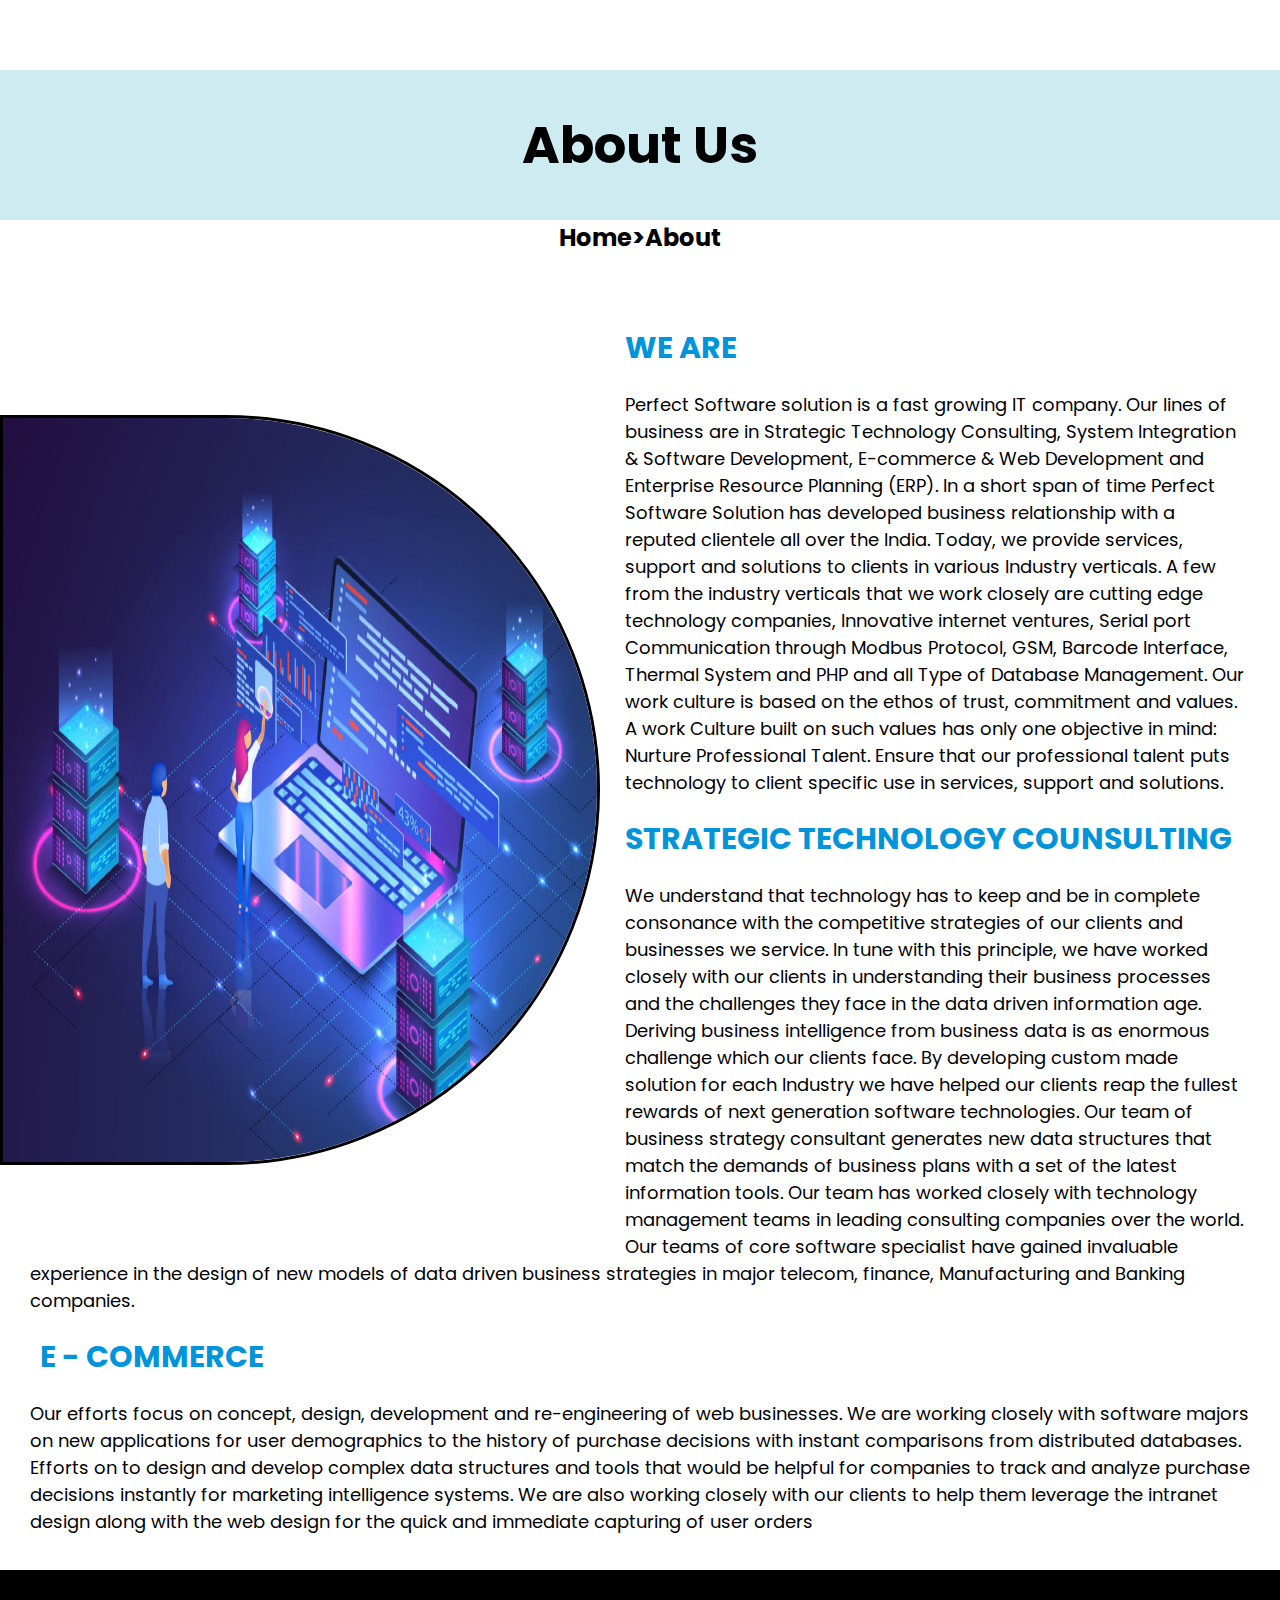
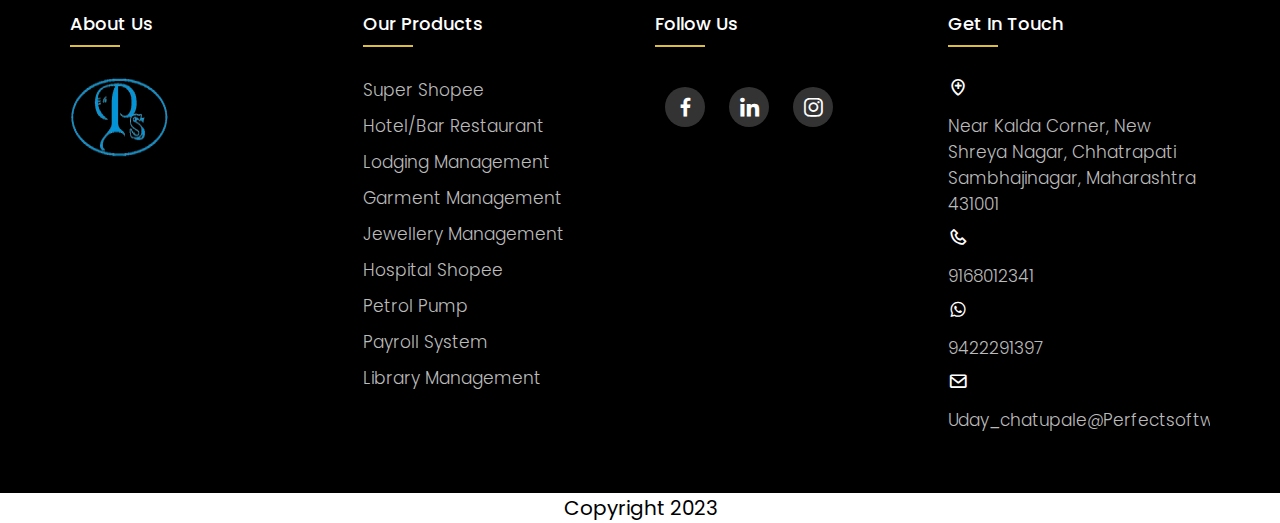
<file: about.html>
<!DOCTYPE html>
<html lang="en">
  <head>
    <meta charset="UTF-8" />
    <meta name="viewport" content="width=device-width, initial-scale=1.0" />
    <!-- CSS -->
    <link rel="stylesheet" type="text/css" href="new.css" />
    <link rel="stylesheet" href="responsive.css" />

    <!-- Favicon -->
    <link rel="icon" href="images/logo.png" type="image/x-icon" />

    <!-- Responsive -->
    <meta http-equiv="X-UA-Compatible" content="IE=edge" />
    <meta
      name="viewport"
      content="width=device-width, initial-scale=1.0, maximum-scale=1.0, user-scalable=0"
    />

    <!-- Box Icons -->
    <link
      href="https://unpkg.com/boxicons@2.1.4/css/boxicons.min.css"
      rel="stylesheet"
    />

    <title>About Us</title>
  </head>
  <body>


 
 <section class="headerall">
  <div class="header-container">
    <h1>About Us</h1>
  </div>
  <h2><a href="index.html">Home</a>><a href="about.html">About</a></h2>
 </section>



    <section class="aboutus">
      
      <div class="aboutinfo">
        <img src="images/about3.jpg" alt="">
        <div class="text-box">
          <H1>WE ARE</H1>
          <p> Perfect Software solution is a fast growing IT company. Our lines of
            business are in Strategic Technology Consulting, System Integration &
            Software Development, E-commerce & Web Development and Enterprise
            Resource Planning (ERP). In a short span of time Perfect Software
            Solution has developed business relationship with a reputed clientele
            all over the India. Today, we provide services, support and solutions
            to clients in various Industry verticals. A few from the industry
            verticals that we work closely are cutting edge technology companies,
            Innovative internet ventures, Serial port Communication through Modbus
            Protocol, GSM, Barcode Interface, Thermal System and PHP and all Type
            of Database Management. Our work culture is based on the ethos of
            trust, commitment and values. A work Culture built on such values has
            only one objective in mind: Nurture Professional Talent. Ensure that
            our professional talent puts technology to client specific use in
            services, support and solutions.</p>

             <h1>STRATEGIC TECHNOLOGY COUNSULTING</h1>
            <p>
              We understand that technology has to keep and be in complete
              consonance with the competitive strategies of our clients and
              businesses we service. In tune with this principle, we have worked
              closely with our clients in understanding their business processes and
              the challenges they face in the data driven information age. Deriving
              business intelligence from business data is as enormous challenge
              which our clients face. By developing custom made solution for each
              Industry we have helped our clients reap the fullest rewards of next
              generation software technologies. Our team of business strategy
              consultant generates new data structures that match the demands of
              business plans with a set of the latest information tools. Our team
              has worked closely with technology management teams in leading
              consulting companies over the world. Our teams of core software
              specialist have gained invaluable experience in the design of new
              models of data driven business strategies in major telecom, finance,
              Manufacturing and Banking companies.
            </p>
            <h1>E - COMMERCE</h1>
            <p>
              Our efforts focus on concept, design, development and re-engineering
              of web businesses. We are working closely with software majors on new
              applications for user demographics to the history of purchase
              decisions with instant comparisons from distributed databases. Efforts
              on to design and develop complex data structures and tools that would
              be helpful for companies to track and analyze purchase decisions
              instantly for marketing intelligence systems. We are also working
              closely with our clients to help them leverage the intranet design
              along with the web design for the quick and immediate capturing of
              user orders
            </p>

        </div>
      </div>
    </section>



    <footer class="footer">
      <div class="container">
          <div class="row">

              <div class="footer-col">
                  <h4>About Us</h4>
                  <img src="images/logo.png" alt="">
                  <!-- <p>Perfect Software Solution is a professional software. website development company based 
                      in India that endeavor on highly proficient, timely delivered and cost effective software,
                       website development services</p> -->
              </div>

              <div class="footer-col">
                  <h4>Our Products</h4>
                  <ul>
                 <li><a href="#">Super Shopee</a></li>
                 <li><a href="#">Hotel/Bar Restaurant</a></li>
                 <li><a href="#">Lodging Management</a></li>
                 <li><a href="#">Garment Management</a></li>
                 <li><a href="#">Jewellery Management</a></li>
                 <li><a href="#">Hospital Shopee</a></li>
                 <li><a href="#">Petrol pump</a></li>
                 <li><a href="#">Payroll system</a></li>
                 <li><a href="#">Library Management</a></li>
          </ul>

              </div>

              <div class="footer-col">
                  <h4>Follow us</h4>
                  <div class="social-links">
                 
                      <a href="#"><i class='bx bxl-facebook'></i></a>
                      <a href="#"><i class='bx bxl-linkedin' ></i></a>
                      <a href="#"><i class='bx bxl-instagram' ></i></a>
                
              </div>
              </div>

              <div class="footer-col">
                  <h4>Get in touch</h4>
                  <div class="touch">
                      <ul>
                  <li>   
                      <span><i class='bx bx-location-plus'></i></span><p><a href="">Near Kalda Corner, New Shreya
                          Nagar, Chhatrapati Sambhajinagar, Maharashtra 431001</a></p>
                 </li>

                 <li>
                     <span><i class='bx bx-phone'></i></span><p><a href="tel:+9168012341">9168012341</a></p>
                 </li>

                 <li>
                     <span><i class='bx bxl-whatsapp'></i></span><p><a href="tel:+9422291397">9422291397</a></p>
                 </li>

                  <li>
                     <span><i class='bx bx-envelope' ></i></span><p class="mail"><a href="mailto:Uday_chatupale@perfectsoftwaresolution.com">Uday_chatupale@perfectsoftwaresolution.com</a></p>
                 </li> 
              </div>
              </div>


          </div>
      </div>
   </footer>

   <div class="copyrightText">
    <p>Copyright 2023</p>
 </div>

 
  </body>
</html>
</file>
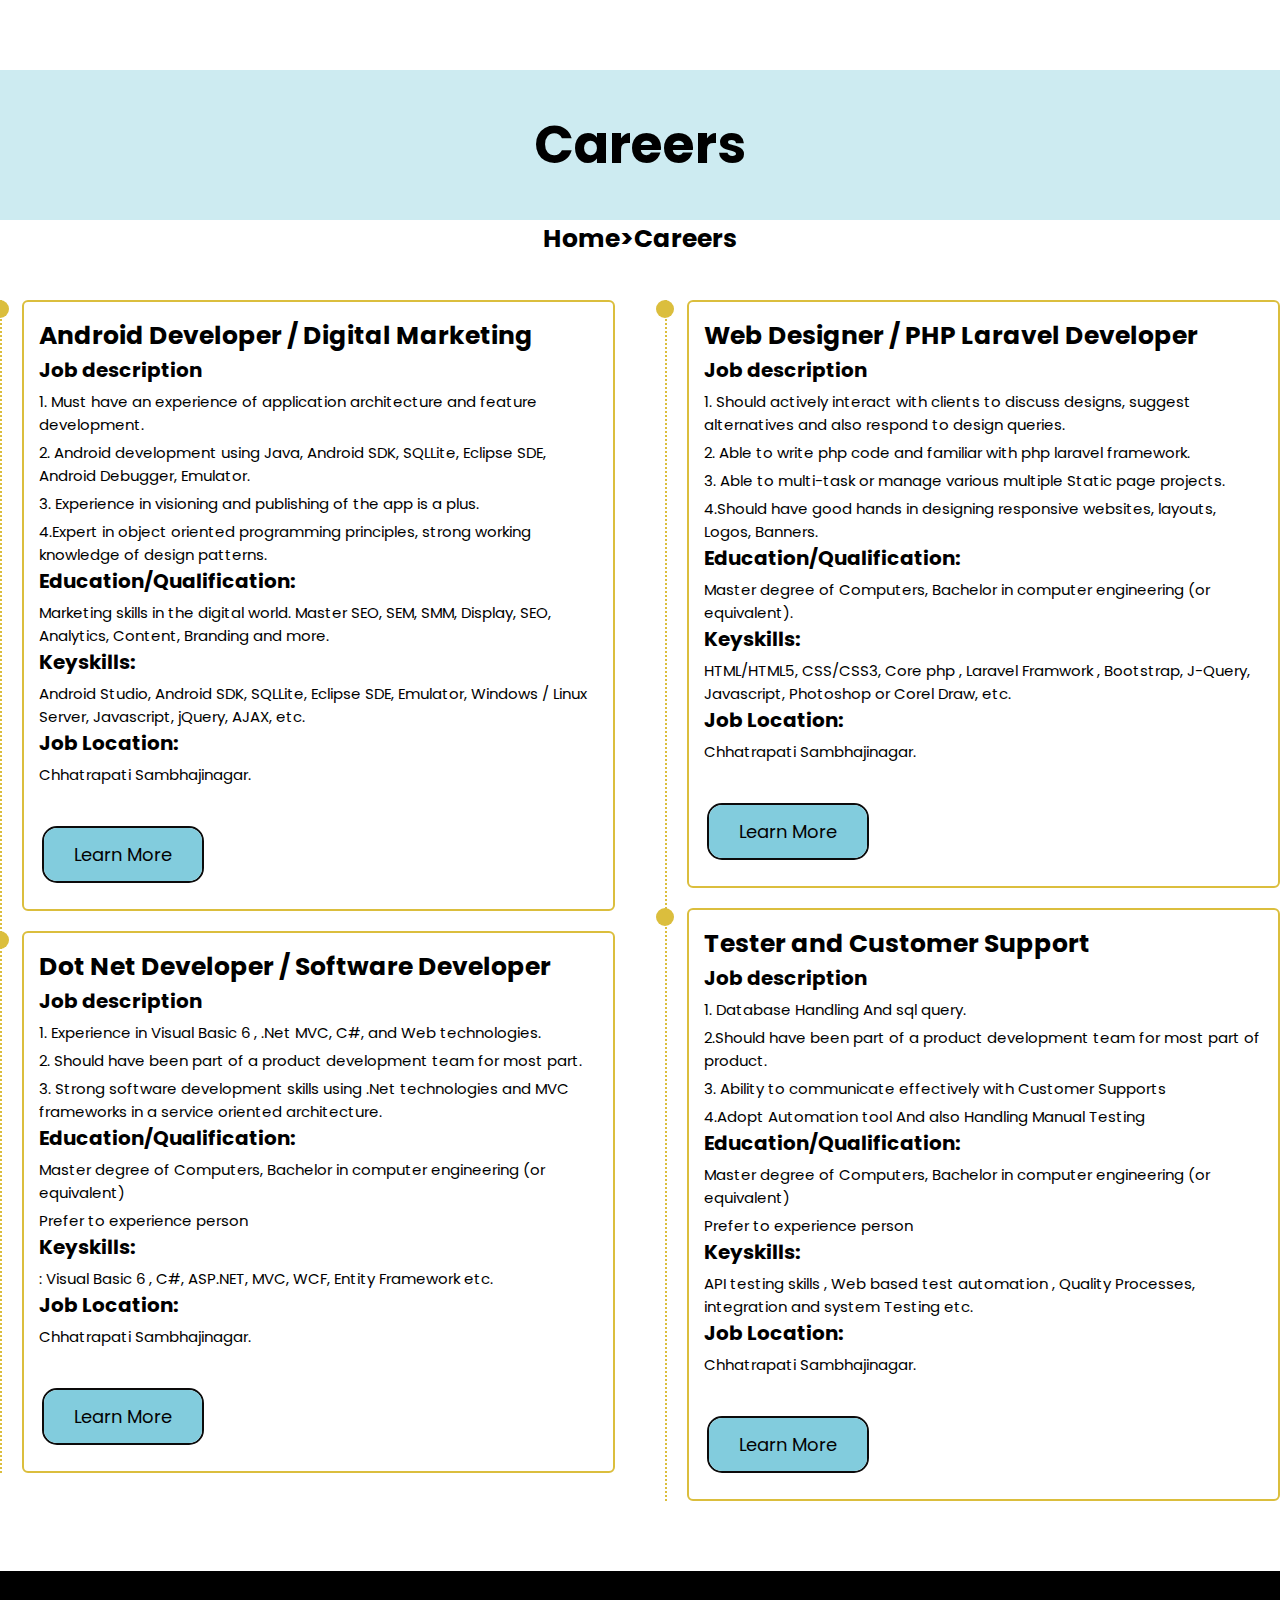
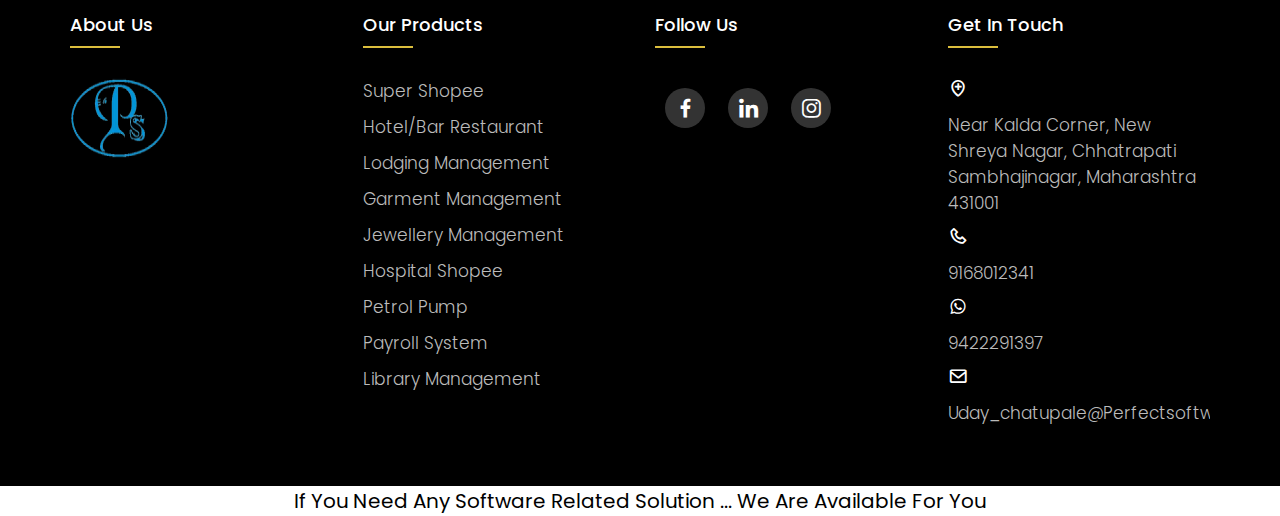
<file: career.html>
<!DOCTYPE html>
<html lang="en">
  <head>
    <meta charset="UTF-8" />
    <meta name="viewport" content="width=device-width, initial-scale=1.0" />

    <!-- CSS -->
    <link rel="stylesheet" href="new.css">
    <link rel="stylesheet" type="text/css" href="carrer.css" />
    <link rel="stylesheet" href="responsive.css" />

    <!-- Favicon -->
    <link rel="icon" href="images/logo.png" type="image/x-icon" />

    <!-- Responsive -->
    <meta http-equiv="X-UA-Compatible" content="IE=edge" />
    <meta
      name="viewport"
      content="width=device-width, initial-scale=1.0, maximum-scale=1.0, user-scalable=0"
    />

    <!-- Box Icons -->
    <link
      href="https://unpkg.com/boxicons@2.1.4/css/boxicons.min.css"
      rel="stylesheet"
    />

    <title>Careers</title>
  </head>
  <body>

    
    <section class="headerall">
      <div class="header-container">
        <h1>Careers</h1>
      </div>
      <h2><a href="index.html">Home</a>><a href="career.html">Careers</a></h2>
     </section>


    
     <section class="education" id="education">

      <div class="education-row">
        <div class="education-column">
            

            <div class="education-box">
                <div class="education-content">
                    <div class="content">
                      <h2>Android Developer / Digital Marketing</h2>
                      <h3>Job description</h3>
                      <p>1. Must have an experience of application architecture and feature development.</p>
                      <p>
                        2. Android development using Java, Android SDK, SQLLite, Eclipse SDE, Android Debugger, Emulator.
                      </p>
                      <p>
                        3. Experience in visioning and publishing of the app is a plus.
                      </p>

                      <p>4.Expert in object oriented programming principles, strong working knowledge of design patterns.</p>
        
                      <h4>Education/Qualification:</h4>
                      <p>
                        Marketing skills in the digital world. Master SEO, SEM, SMM, Display, SEO, Analytics, Content, Branding and more.
                       
                      </p>
                      
        
                      <h4>Keyskills:</h4>
                      <p>
                        Android Studio, Android SDK, SQLLite, Eclipse SDE, Emulator, Windows / Linux Server, Javascript, jQuery, AJAX, etc.
                      </p>
        
                      <h4>Job Location:</h4>
                      <p>Chhatrapati Sambhajinagar.</p>
        
                      <a href="#" class="hbtn hb-fill-middle-rev-bg">Learn More</a>
        
                    </div>
                </div>

                <div class="education-content">
                    <div class="content">
                      <h2>Dot Net Developer / Software Developer</h2>
                      <h3>Job description</h3>
                      <p>1.  Experience in Visual Basic 6 , .Net MVC, C#, and Web technologies.</p>
                      <p>
                        2. Should have been part of a product development team for most part.
                      </p>
                      <p>
                        3. Strong software development skills using .Net technologies and MVC frameworks in a service oriented architecture.
                      </p>
        
                      <h4>Education/Qualification:</h4>
                      <p>
                        Master degree of Computers, Bachelor in computer engineering (or equivalent)
                       
                      </p>
                      <p>Prefer to experience person</p>
        
                      <h4>Keyskills:</h4>
                      <p>
                        : Visual Basic 6 , C#, ASP.NET, MVC, WCF, Entity Framework etc.
                      </p>
        
                      <h4>Job Location:</h4>
                      <p>Chhatrapati Sambhajinagar.</p>
        
                      <a href="#" class="hbtn hb-fill-middle-rev-bg">Learn More</a>
        
                    </div>
                </div>

               
            </div>
        </div>



        <div class="education-column">
        

            <div class="education-box">
                <div class="education-content">
                    <div class="content">
                      <h2>Web Designer / PHP Laravel Developer </h2>
                      <h3>Job description</h3>
                      <p>1. Should actively interact with clients to discuss designs, suggest alternatives and also respond to design queries.</p>
                      <p>
                        2.  Able to write php code and familiar with php laravel framework.
                      </p>
                      <p>
                        3. Able to multi-task or manage various multiple Static page projects.
                      </p>

                      <p>4.Should have good hands in designing responsive websites, layouts, Logos, Banners.
                      </p>
        
                      <h4>Education/Qualification:</h4>
                      <p>
                        Master degree of Computers, Bachelor in computer engineering (or equivalent).
                       
                      </p>
                     
        
                      <h4>Keyskills:</h4>
                      <p>
                        HTML/HTML5, CSS/CSS3, Core php , Laravel Framwork , Bootstrap, J-Query, Javascript, Photoshop or Corel Draw, etc.
                      </p>
        
                      <h4>Job Location:</h4>
                      <p>Chhatrapati Sambhajinagar.</p>
        
                      <a href="#" class="hbtn hb-fill-middle-rev-bg">Learn More</a>
        
                    </div>
                </div>

                <div class="education-content">
                    <div class="content">
                      <h2>Tester and Customer Support</h2>
                      <h3>Job description</h3>
                      <p>1. Database Handling And sql query.</p>
                      <p>
                        2.Should have been part of a product development team for most
                        part of product.
                      </p>
                      <p>
                        3. Ability to communicate effectively with Customer Supports
                      </p>
                      <p>4.Adopt Automation tool And also Handling Manual Testing</p>
        
                      <h4>Education/Qualification:</h4>
                      <p>
                        Master degree of Computers, Bachelor in computer engineering (or
                        equivalent)
                      </p>
                      <p>Prefer to experience person</p>
        
                      <h4>Keyskills:</h4>
                      <p>
                        API testing skills , Web based test automation , Quality
                        Processes, integration and system Testing etc.
                      </p>
        
                      <h4>Job Location:</h4>
                      <p>Chhatrapati Sambhajinagar.</p>
        
                      <a href="#" class="hbtn hb-fill-middle-rev-bg">Learn More</a>
        
                    </div>
                </div>


            </div>
        </div>

      </div>
     </section>




     <footer class="footer">
      <div class="container">
          <div class="row">

              <div class="footer-col">
                  <h4>About Us</h4>
                  <img src="images/logo.png" alt="">
                  <!-- <p>Perfect Software Solution is a professional software. website development company based 
                      in India that endeavor on highly proficient, timely delivered and cost effective software,
                       website development services</p> -->
              </div>

              <div class="footer-col">
                  <h4>Our Products</h4>
                  <ul>
                 <li><a href="#">Super Shopee</a></li>
                 <li><a href="#">Hotel/Bar Restaurant</a></li>
                 <li><a href="#">Lodging Management</a></li>
                 <li><a href="#">Garment Management</a></li>
                 <li><a href="#">Jewellery Management</a></li>
                 <li><a href="#">Hospital Shopee</a></li>
                 <li><a href="#">Petrol pump</a></li>
                 <li><a href="#">Payroll system</a></li>
                 <li><a href="#">Library Management</a></li>
          </ul>

              </div>

              <div class="footer-col">
                  <h4>Follow us</h4>
                  <div class="social-links">
                 
                      <a href="#"><i class='bx bxl-facebook'></i></a>
                      <a href="#"><i class='bx bxl-linkedin' ></i></a>
                      <a href="#"><i class='bx bxl-instagram' ></i></a>
                
              </div>
              </div>

              <div class="footer-col">
                  <h4>Get in touch</h4>
                  <div class="touch">
                      <ul>
                  <li>   
                      <span><i class='bx bx-location-plus'></i></span><p><a href="">Near Kalda Corner, New Shreya
                          Nagar, Chhatrapati Sambhajinagar, Maharashtra 431001</a></p>
                 </li>

                 <li>
                     <span><i class='bx bx-phone'></i></span><p><a href="tel:+9168012341">9168012341</a></p>
                 </li>

                 <li>
                     <span><i class='bx bxl-whatsapp'></i></span><p><a href="tel:+9422291397">9422291397</a></p>
                 </li>

                  <li>
                     <span><i class='bx bx-envelope' ></i></span><p class="mail"><a href="mailto:Uday_chatupale@perfectsoftwaresolution.com">Uday_chatupale@perfectsoftwaresolution.com</a></p>
                 </li> 
              </div>
              </div>


          </div>
      </div>
   </footer>

   <div class="copyrightText">
    <p>
      If You Need Any Software Related Solution ... We Are Available For You</p>
 </div>



  </body>
</html>
</file>
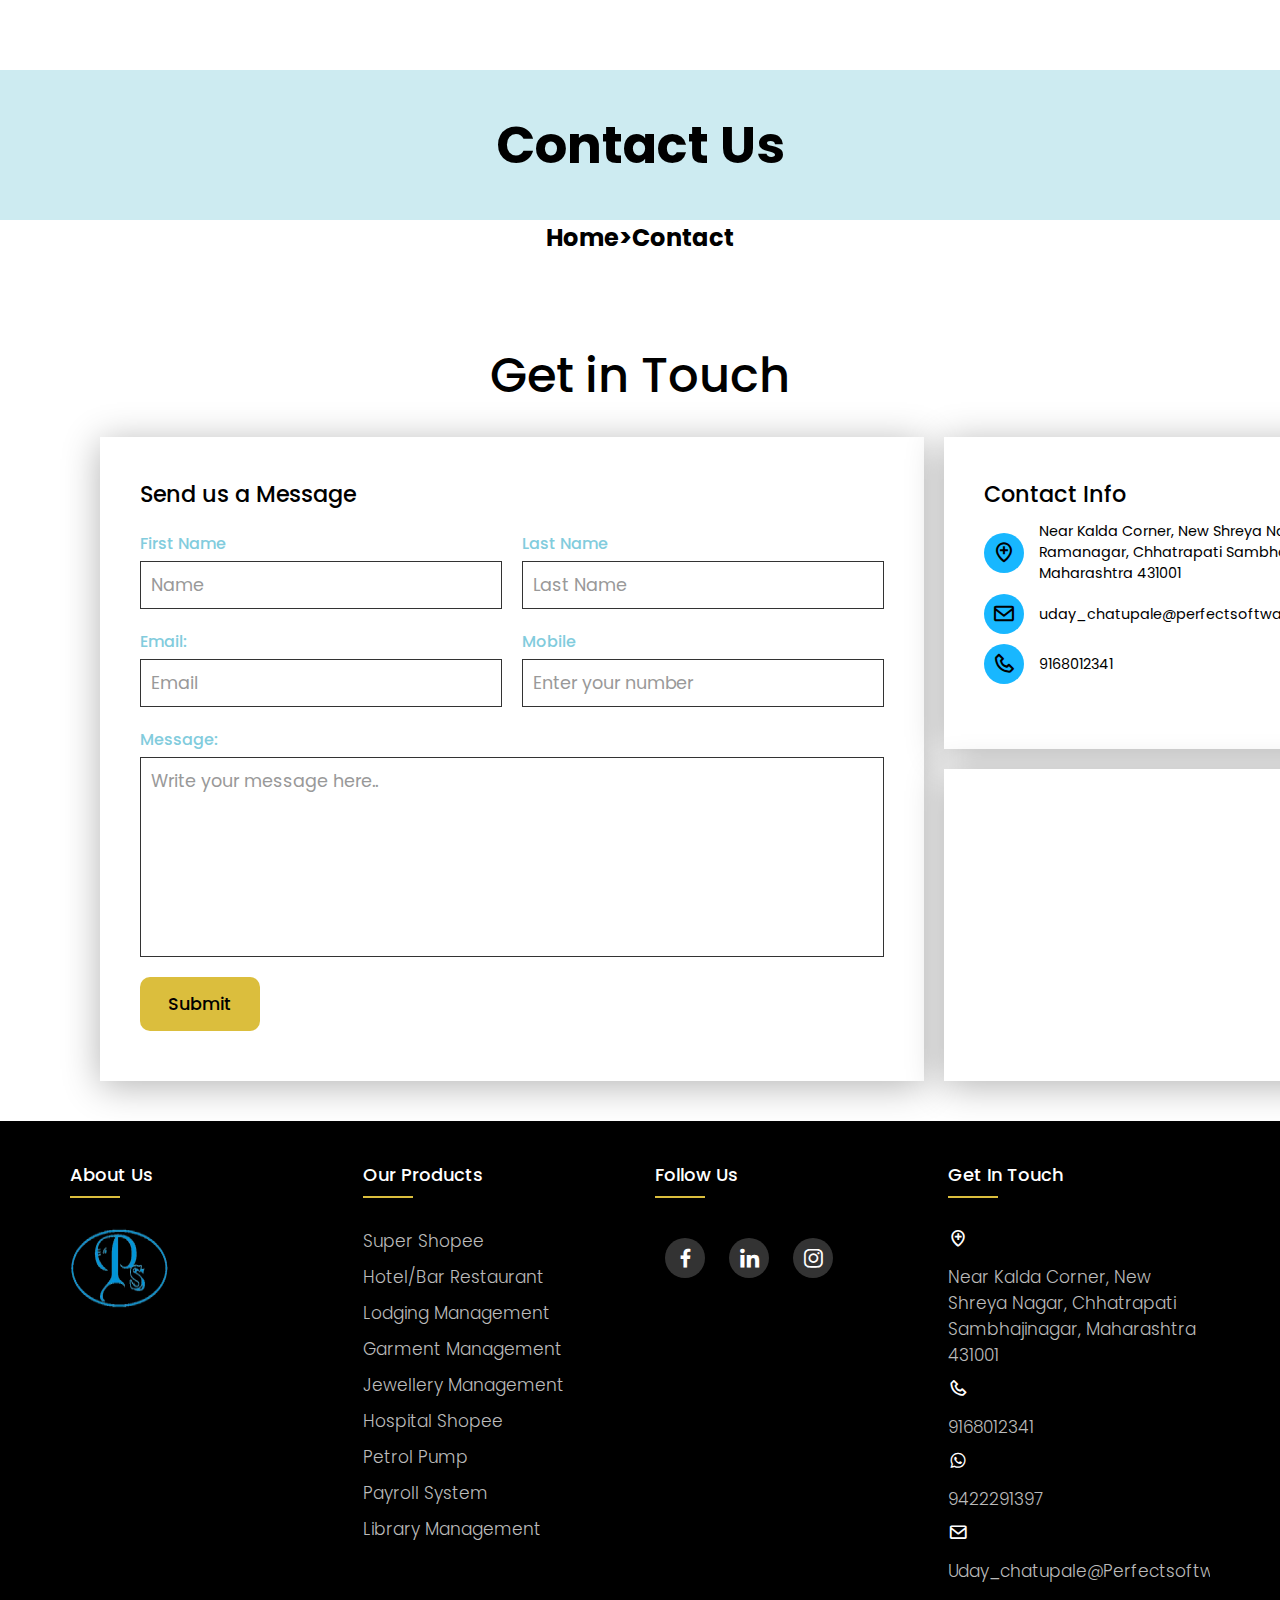
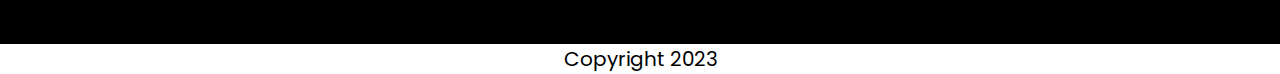
<file: contact.html>
<!DOCTYPE html>
<html lang="en">
  <head>
    <meta charset="UTF-8" />
    <meta name="viewport" content="width=device-width, initial-scale=1.0" />

    <!-- CSS -->
    <link rel="stylesheet" type="text/css" href="new.css" />
    <link rel="stylesheet" href="responsive.css" />

    <!-- Favicon -->
    <link rel="icon" href="images/logo.png" type="image/x-icon" />

    <!-- Responsive -->
    <meta http-equiv="X-UA-Compatible" content="IE=edge" />
    <meta
      name="viewport"
      content="width=device-width, initial-scale=1.0, maximum-scale=1.0, user-scalable=0"
    />

    <!-- Box Icons -->
    <link
      href="https://unpkg.com/boxicons@2.1.4/css/boxicons.min.css"
      rel="stylesheet"
    />

    <title>Contact Us</title>
  </head>
  <body>

    <section class="headerall">
      <div class="header-container">
        <h1>Contact Us</h1>
      </div>
      <h2><a href="index.html">Home</a>><a href="contact.html">Contact</a></h2>
     </section>


    <div class="contactus">
      <div class="title">
        <h2>Get in Touch</h2>
      </div>
      <div class="box">
        <!-- form -->
        <div class="contact form">
          <h3>Send us a Message</h3>
          <form action="">
            <div class="formBox">
              <div class="row50">
                <div class="inputBox">
                  <span>First Name</span>
                  <input type="text" class="input" placeholder="Name" name="fname" required />
                </div>

                <div class="inputBox">
                  <span>Last Name</span>
                  <input type="text" class="input" placeholder="Last Name" name="lname" required  />
                </div>
              </div>

              <div class="row50">
                <div class="inputBox">
                  <span>Email:</span>
                  <input
                    type="email"
                    class="input"
                    placeholder="Email"
                    name="email"
                    required
                  />
                </div>

                <div class="inputBox">
                  <span>Mobile</span>
                  <input type="tel" class="input" name="phone" placeholder="Enter your number" required  pattern="[0-9]{10}" />
                </div>
              </div>

              <div class="row100">
                <div class="inputBox">
                  <span>Message:</span>
                  <textarea placeholder="Write your message here.." name="comment"></textarea>
                </div>
              </div>

              <div class="row100">
                <div class="inputBox">
                  <input type="submit" value="Submit" name="submit" />
                </div>
              </div>
            </div>
          </form>
        </div>

        <!-- info box -->
        <div class="contact info">
          <h3>Contact Info</h3>
          <div class="infoBox">
            <div>
              <span><i class="bx bx-location-plus"></i></span>
              <p>
                Near Kalda Corner, New Shreya Nagar, Ramanagar, Chhatrapati
                Sambhajinagar, Maharashtra 431001
              </p>
            </div>

            <div>
              <span><i class="bx bx-envelope"></i></span>
              <p>
                <a href="mailto:uday_chatupale@perfectsoftwaresolution.com"
                  >uday_chatupale@perfectsoftwaresolution.com</a
                >
              </p>
            </div>

            <div>
              <span><i class="bx bx-phone"></i></span>
              <p>
                <a href="tel:+91 9168012341">9168012341</a>
              </p>
            </div>
          </div>
        </div>

        <!-- map -->
        <div class="contact map">
          <iframe
            src="https://www.google.com/maps/embed?pb=!1m17!1m12!1m3!1d3752.3207927526914!2d75.33205861018071!3d19.86867172653432!2m3!1f0!2f0!3f0!3m2!1i1024!2i768!4f13.1!3m2!1m1!2zMTnCsDUyJzA3LjIiTiA3NcKwMjAnMDQuNyJF!5e0!3m2!1sen!2sin!4v1698411012285!5m2!1sen!2sin"
            style="border: 0"
            allowfullscreen=""
            loading="lazy"
            referrerpolicy="no-referrer-when-downgrade"
          ></iframe>
        </div>
      </div>
    </div>




    
 <footer class="footer">
  <div class="container">
      <div class="row">

          <div class="footer-col">
              <h4>About Us</h4>
              <img src="images/logo.png" alt="">
               <p><iframe
                src="https://www.google.com/maps/embed?pb=!1m17!1m12!1m3!1d3752.3207927526914!2d75.33205861018071!3d19.86867172653432!2m3!1f0!2f0!3f0!3m2!1i1024!2i768!4f13.1!3m2!1m1!2zMTnCsDUyJzA3LjIiTiA3NcKwMjAnMDQuNyJF!5e0!3m2!1sen!2sin!4v1698411012285!5m2!1sen!2sin"
                style="border: 0 ; width: 200px; margin-top: 40px;"
                allowfullscreen=""
                loading="lazy"
                referrerpolicy="no-referrer-when-downgrade"
              ></iframe></p> 
          </div>

          <div class="footer-col">
              <h4>Our Products</h4>
              <ul>
             <li><a href="#">Super Shopee</a></li>
             <li><a href="#">Hotel/Bar Restaurant</a></li>
             <li><a href="#">Lodging Management</a></li>
             <li><a href="#">Garment Management</a></li>
             <li><a href="#">Jewellery Management</a></li>
             <li><a href="#">Hospital Shopee</a></li>
             <li><a href="#">Petrol pump</a></li>
             <li><a href="#">Payroll system</a></li>
             <li><a href="#">Library Management</a></li>
      </ul>

          </div>

          <div class="footer-col">
              <h4>Follow us</h4>
              <div class="social-links">
             
                  <a href="#"><i class='bx bxl-facebook'></i></a>
                  <a href="#"><i class='bx bxl-linkedin' ></i></a>
                  <a href="#"><i class='bx bxl-instagram' ></i></a>
            
          </div>
          </div>

          <div class="footer-col">
              <h4>Get in touch</h4>
              <div class="touch">
                  <ul>
              <li>   
                  <span><i class='bx bx-location-plus'></i></span><p><a href="">Near Kalda Corner, New Shreya
                      Nagar, Chhatrapati Sambhajinagar, Maharashtra 431001</a></p>
             </li>

             <li>
                 <span><i class='bx bx-phone'></i></span><p><a href="tel:+9168012341">9168012341</a></p>
             </li>

             <li>
                 <span><i class='bx bxl-whatsapp'></i></span><p><a href="tel:+9422291397">9422291397</a></p>
             </li>

              <li>
                 <span><i class='bx bx-envelope' ></i></span><p class="mail"><a href="mailto:Uday_chatupale@perfectsoftwaresolution.com">Uday_chatupale@perfectsoftwaresolution.com</a></p>
             </li> 
          </div>
          </div>


      </div>
  </div>
</footer>

<div class="copyrightText">
<p>Copyright 2023</p>
</div>


  </body>
</html>
</file>
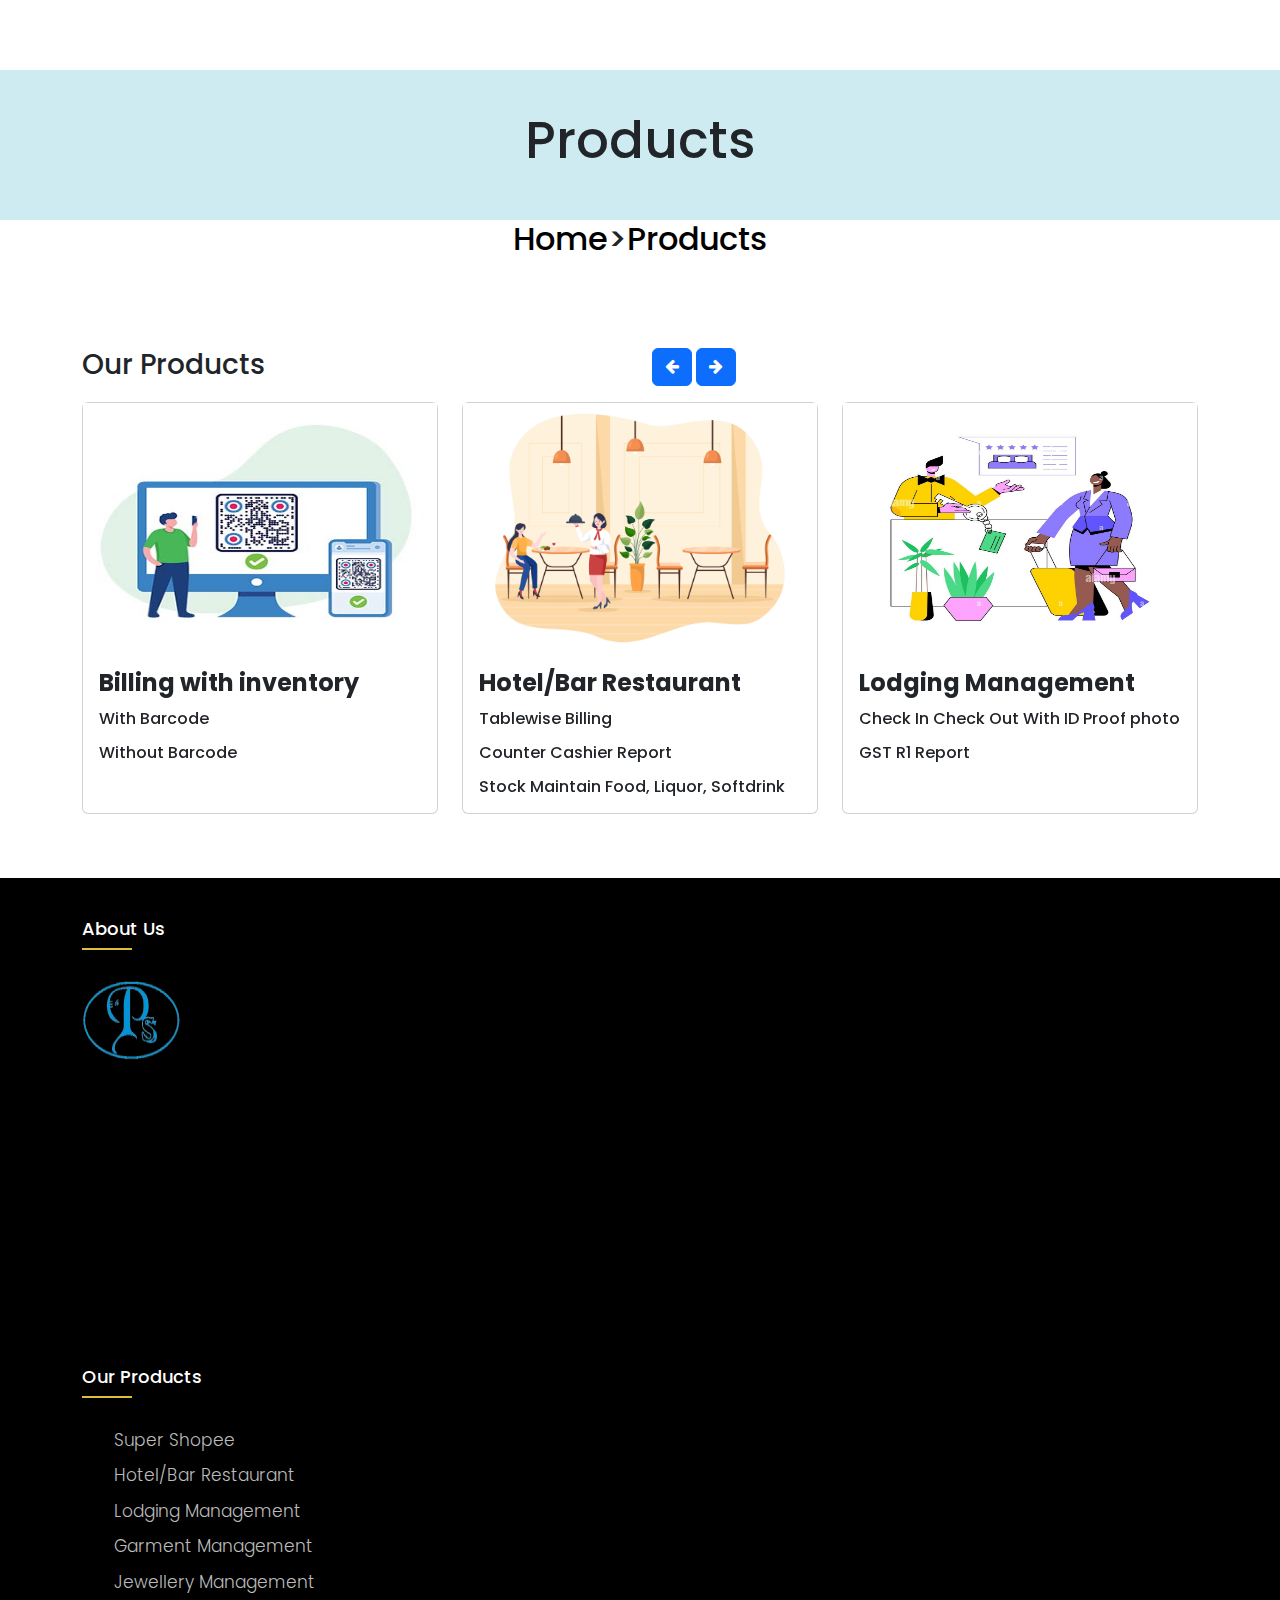
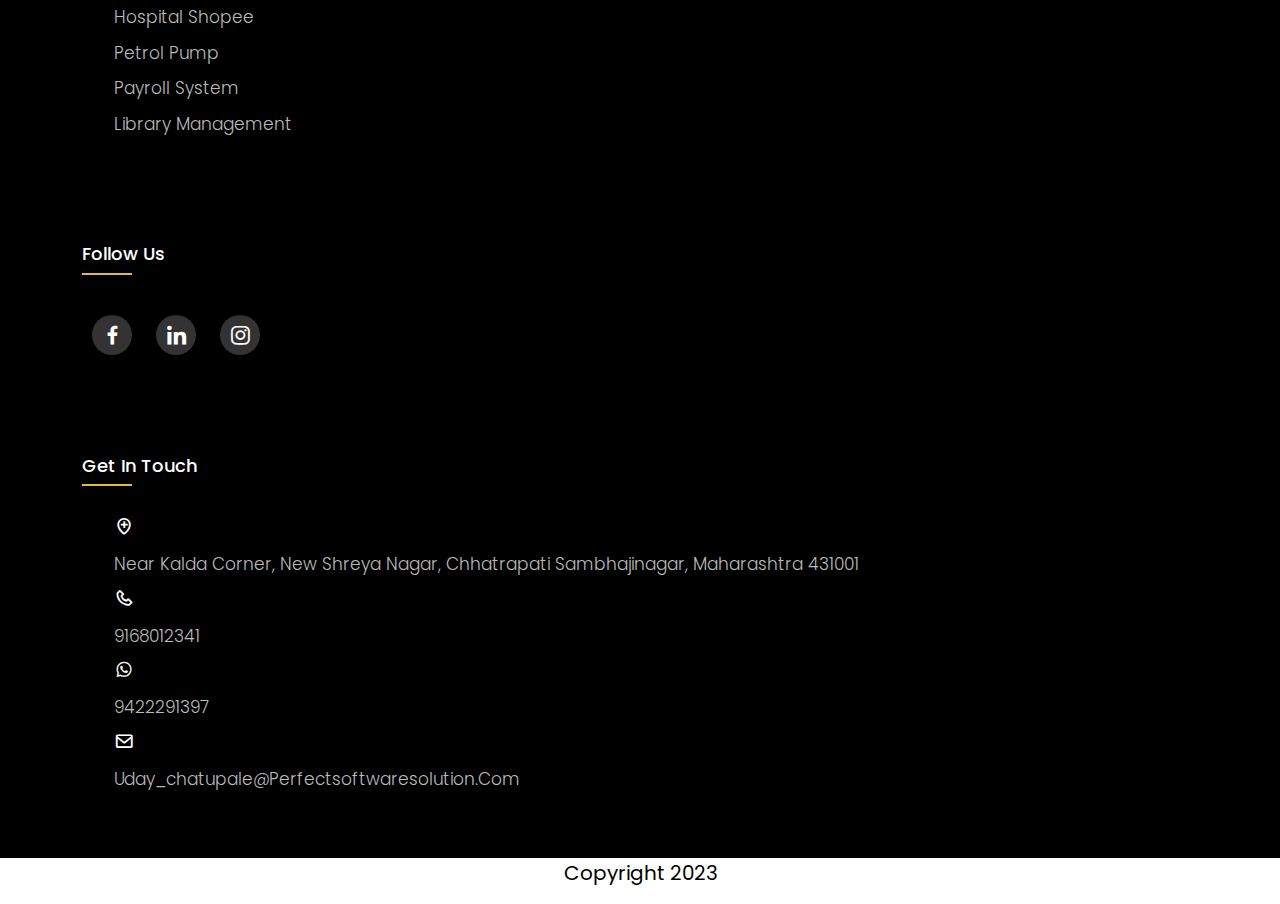
<file: product.html>
<!DOCTYPE html>
<html lang="en">
  <head>
    <meta charset="UTF-8" />
    <meta name="viewport" content="width=device-width, initial-scale=1.0" />
    <title>Products</title>

    <!-- CSS -->
    <link rel="stylesheet" type="text/css" href="new.css" />
    <!-- <link rel="stylesheet" href="responsive.css" /> -->

    <!-- Favicon -->
    <link rel="icon" href="images/logo.png" type="image/x-icon" />

    <!-- Responsive -->
    <meta http-equiv="X-UA-Compatible" content="IE=edge" />
    <meta
      name="viewport"
      content="width=device-width, initial-scale=1.0, maximum-scale=1.0, user-scalable=0"
    />

    <!-- Box Icons -->
    <link
      href="https://unpkg.com/boxicons@2.1.4/css/boxicons.min.css"
      rel="stylesheet"
    />
    <link
      href="https://cdnjs.cloudflare.com/ajax/libs/font-awesome/4.0.3/css/font-awesome.css"
      rel="stylesheet"
    />

    <!-- Bootstrap -->
    <link
      rel="stylesheet"
      href="https://cdn.jsdelivr.net/npm/bootstrap@5.3.2/dist/css/bootstrap.min.css"
    />
    <link
      href="https://stackpath.bootstrapcdn.com/bootstrap/5.0.0-alpha1/css/bootstrap.min.css"
      rel="stylesheet"
    />

    <script
      type="text/javascript"
      src="https://cdn.jsdelivr.net/npm/popper.js@1.16.0/dist/umd/popper.min.js"
    ></script>
    <script
      type="text/javascript"
      src="https://stackpath.bootstrapcdn.com/bootstrap/5.0.0-alpha1/js/bootstrap.min.js"
    ></script>
  </head>
  <body oncontextmenu="return false" class="snippet-body">
    
    <section class="headerall">
      <div class="header-container">
        <h1>Products</h1>
      </div>
      <h2><a href="index.html">Home</a>><a href="product.html">Products</a></h2>
     </section>
    

    <section class="pt-5 pb-5">
      <div class="container">
        <div class="row">
          <div class="col-6">
            <h3 class="mb-3">Our Products</h3>
          </div>
          <div class="col-6 text-right">
            <a
              class="btn btn-primary mb-3 mr-1"
              href="#carouselExampleIndicators2"
              role="button"
              data-slide="prev"
            >
              <i class="fa fa-arrow-left"></i>
            </a>
            <a
              class="btn btn-primary mb-3"
              href="#carouselExampleIndicators2"
              role="button"
              data-slide="next"
            >
              <i class="fa fa-arrow-right"></i>
            </a>
          </div>
          <div class="col-12">
            <div
              id="carouselExampleIndicators2"
              class="carousel slide"
              data-ride="carousel"
            >
              <div class="carousel-inner">
                <div class="carousel-item active">
                  <div class="row">
                    <div class="col-md-4 mb-3">
                      <div class="card">
                        <img style="width: 100%; height: 250px; "
                          class="img-fluid"
                          alt="100%x280"
                          src="images/inventory.jpg"
                        />
                        <div class="card-body">
                          <h4 class="card-title">Billing with inventory</h4>
                          <h6>With Barcode</h6>
                          <h6>Without Barcode</h6>
                        </div>
                      </div>
                    </div>
                    <div class="col-md-4 mb-3">
                      <div class="card">
                        <img
                          class="img-fluid"
                          alt="100%x280"
                          src="images/bar.jpg"
                        />
                        <div class="card-body">
                          <h4 class="card-title">Hotel/Bar Restaurant</h4>
                          <h6>Tablewise Billing</h6>
                          <h6>Counter Cashier Report</h6>
                          <h6>Stock Maintain Food, Liquor, Softdrink</h6>
                        </div>
                      </div>
                    </div>
                    <div class="col-md-4 mb-3">
                      <div class="card">
                        <img
                          class="img-fluid"
                          alt="100%x280"
                          src="images/lodge.jpg"
                        />
                        <div class="card-body">
                          <h4 class="card-title">Lodging Management</h4>
                          <h6>Check In Check Out With ID Proof photo</h6>
                          <h6>GST R1 Report</h6>
                        </div>
                      </div>
                    </div>
                  </div>
                </div>
                <div class="carousel-item">
                  <div class="row">
                    <div class="col-md-4 mb-3">
                      <div class="card">
                        <img
                          class="img-fluid"
                          alt="100%x280"
                          src="images/jewellery.jpg"
                        />
                        <div class="card-body">
                          <h4 class="card-title">Jewellery Management</h4>
                          <h6>RD /UID Wise Billing</h6>
                          <h6>With Barcode Interface</h6>
                          <h6>Stock Maintain With caratwise</h6>
                        </div>
                      </div>
                    </div>
                    <div class="col-md-4 mb-3">
                      <div class="card">
                        <img
                          class="img-fluid"
                          alt="100%x280"
                          src="images/garment.jpg"
                        />
                        <div class="card-body">
                          <h4 class="card-title">Garment Management</h4>
                          <h6>Ready Made and Fabric Stock Maintain With Barcode</h6>
                          <h6>Cash Tally Sizewise And Brandwise Stock Maintain</h6>
                        
                          
                        </div>
                      </div>
                    </div>
                    <div class="col-md-4 mb-3">
                      <div class="card">
                        <img
                          class="img-fluid"
                          alt="100%x280"
                          src="images/petrol.jpg"
                        />
                        <div class="card-body">
                          <h4 class="card-title">Petrol Pump</h4>
                         <h6>Nozzlewise Cash Tally</h6>
                         <h6>Petrol / Diesel/ Oil Stock Maintain</h6>
                        </div>
                      </div>
                    </div>
                  </div>
                </div>
                <div class="carousel-item">
                  <div class="row">
                    <div class="col-md-4 mb-3">
                      <div class="card">
                        <img
                          class="img-fluid"
                          alt="100%x280"
                          src="images/payroll.jpg"
                        />
                        <div class="card-body">
                          <h4 class="card-title">Payroll System</h4>
                          <h6>Employee Attendencewise Paysheet</h6>
                          <h6>ESIC Report</h6>
                        </div>
                      </div>
                    </div>
                    <div class="col-md-4 mb-3">
                      <div class="card">
                        <img
                          class="img-fluid"
                          alt="100%x280"
                          src="images/hospital.png"
                        />
                        <div class="card-body">
                          
                          <h4 class="card-title">Hospital Management</h4>
                          <h6>OPD</h6>
                          <h6>IPD</h6>
                          <h6>Inventory Management</h6>
                        </div>
                      </div>
                    </div>
                    <div class="col-md-4 mb-3">
                      <div class="card">
                        <img
                          class="img-fluid"
                          alt="100%x280"
                          src="images/library.jpg"
                        />
                        <div class="card-body">
                          <h4 class="card-title">Library Management</h4>
                         <h6>Barcode Interface</h6>
                         <h6>Thumb Interface</h6>
                         <h6>Book Accession With Barcode</h6>
                        </div>
                      </div>
                    </div>
                  </div>
                </div>
              </div>
            </div>
          </div>
        </div>
      </div>
    </section>
    


 <footer class="footer">
  <div class="container">
      <div class="row">

          <div class="footer-col">
              <h4>About Us</h4>
              <img src="images/logo.png" alt="">
              <p><iframe
                src="https://www.google.com/maps/embed?pb=!1m17!1m12!1m3!1d3752.3207927526914!2d75.33205861018071!3d19.86867172653432!2m3!1f0!2f0!3f0!3m2!1i1024!2i768!4f13.1!3m2!1m1!2zMTnCsDUyJzA3LjIiTiA3NcKwMjAnMDQuNyJF!5e0!3m2!1sen!2sin!4v1698411012285!5m2!1sen!2sin"
                style="border: 0 ; width: 200px; margin-top: 40px;"
                allowfullscreen=""
                loading="lazy"
                referrerpolicy="no-referrer-when-downgrade"
              ></iframe></p> 
          </div>

          <div class="footer-col">
              <h4>Our Products</h4>
              <ul>
             <li><a href="#">Super Shopee</a></li>
             <li><a href="#">Hotel/Bar Restaurant</a></li>
             <li><a href="#">Lodging Management</a></li>
             <li><a href="#">Garment Management</a></li>
             <li><a href="#">Jewellery Management</a></li>
             <li><a href="#">Hospital Shopee</a></li>
             <li><a href="#">Petrol pump</a></li>
             <li><a href="#">Payroll system</a></li>
             <li><a href="#">Library Management</a></li>
      </ul>

          </div>

          <div class="footer-col">
              <h4>Follow us</h4>
              <div class="social-links">
             
                  <a href="#"><i class='bx bxl-facebook'></i></a>
                  <a href="#"><i class='bx bxl-linkedin' ></i></a>
                  <a href="#"><i class='bx bxl-instagram' ></i></a>
            
          </div>
          </div>

          <div class="footer-col">
              <h4>Get in touch</h4>
              <div class="touch">
                  <ul>
              <li>   
                  <span><i class='bx bx-location-plus'></i></span><p><a href="">Near Kalda Corner, New Shreya
                      Nagar, Chhatrapati Sambhajinagar, Maharashtra 431001</a></p>
             </li>

             <li>
                 <span><i class='bx bx-phone'></i></span><p><a href="tel:+9168012341">9168012341</a></p>
             </li>

             <li>
                 <span><i class='bx bxl-whatsapp'></i></span><p><a href="tel:+9422291397">9422291397</a></p>
             </li>

              <li>
                 <span><i class='bx bx-envelope' ></i></span><p class="mail"><a href="mailto:Uday_chatupale@perfectsoftwaresolution.com">Uday_chatupale@perfectsoftwaresolution.com</a></p>
             </li> 
          </div>
          </div>


      </div>
  </div>
</footer>

<div class="copyrightText">
<p>Copyright 2023</p>
</div>


<script type="text/javascript"></script>
    <script src="https://cdn.jsdelivr.net/npm/bootstrap@5.3.2/dist/js/bootstrap.bundle.min.js"></script>
  </body>
</html>
</file>
<file: new.css>
@import url('https://fonts.googleapis.com/css2?family=Poppins:ital,wght@0,300;1,100&family=Roboto+Condensed:ital,wght@1,300&family=Source+Code+Pro:ital,wght@1,300&display=swap');

*{
    margin: 0;
    padding: 0;
    box-sizing: border-box;
    text-decoration: none;
    border: none;
    outline: none;
    scroll-behavior: smooth;
    font-family: 'poppins', sans-serif;
}


/* ---------------------BUTTON ---------------------*/

.hbtn {
    position: relative;
    box-sizing: border-box;
    display: inline-block;
    overflow: hidden;
    padding: 13px 30px;
    font-size: 18px;
    border-radius: 15px;
    margin: 40px 3px 6px;
    text-align: center;
    border: 2px solid rgb(12, 11, 11);
    text-decoration: none;
    color: rgb(3, 3, 3);
    white-space: nowrap;
    z-index: 0;
} 




.hb-fill-middle-rev-bg::before {
    position: absolute;
    content: "";
    background: #dbbe3d;
    transition-duration: 0.3s;
    z-index: -1;
    inset: auto auto 0px 0px;
    width: 100%;
    height: 50%;
    opacity: 1;
} 


.hb-fill-middle-rev-bg:hover::before {
    width: 100%;
    height: 0%;
    opacity: 1;
} 


.hb-fill-middle-rev-bg:hover {
    background: #000;
    color:  #dbbe3d;
    transition: all 0.3s ease 0s;
    border: 2px solid #dbbe3d ;
} 


.hb-fill-middle-rev-bg::after {
    position: absolute;
    content: "";
    background: #dbbe3d;
    transition-duration: 0.3s;
    z-index: -1;
    inset: 0px auto auto 0px;
    width: 100%;
    height: 50%;
    opacity: 1;
} 


.hb-fill-middle-rev-bg:hover::after {
    height: 0px;
} 



/* --------------CONTAct page -------------*/

.contactus{
	background: #fff;
	position: relative;
	width: 100%;
	padding: 40px 100px;
	
}

.contactus .title{
	display: flex;
	justify-content: center;
    align-items: center;
	font-size: 2em;
}

.contactus .title h2{
	font-weight: 500;
}


.form{
	grid-area: form;
}

.info{
	grid-area: info;
}

.map{
	grid-area: map;
}

.contact{
	padding: 40px;
	background: #fff;
	box-shadow: 0 5px 35px rgba(0, 0, 0, 0.30);
}

.box{
	position: relative;
	display: grid;
	grid-template-columns: 2fr 1fr;
	grid-template-rows: 3fr 3fr;
	grid-template-areas: 
	"form info"
	"form map";
	grid-gap: 20px;
	margin-top: 25px;
}


.contact h3{
	color: #000;
	font-weight: 500;
	font-size: 1.4rem;
	margin-bottom: 10px;
}

/* Form */

.formBox{
	position: relative;
	width: 100%;
}

.formBox .row50 {
	display: flex;
	gap: 20px;
}

.inputBox{
	display: flex;
	flex-direction: column;
	margin-bottom: 10px;
	width: 50%;
}

.formBox .row100 .inputBox{
	width: 100%;

}

.inputBox span {
	color:#82ccdd;
	margin-top: 10px;
	margin-bottom: 5px;
	font-weight: 500;
}

.inputBox input{
	padding: 10px;
	font-size: 1.1em;
	outline: navajowhite;
	border: 1px solid #333;
}

.inputBox textarea{
	padding: 10px;
	font-size: 1.1em;
	outline: navajowhite;
	border: 1px solid #333;
	resize: none;
	min-height: 200px;
	margin-bottom: 10px;
}

.inputBox input[type="submit"]{
	background: #dbbe3d;
	color: #000;
	border: none;
	border-radius: 10px;
	font-size: 1.1em;
	max-width: 120px;
	font-weight: 500;
	cursor: pointer;
	padding: 14px 15px;
}

.inputBox  ::placeholder {
	color: #999;
}

.info h3{
	color: #000;
}

.info .infoBox div{
	display: flex;
	align-items: center;
	margin-bottom: 10px;
}

.info .infoBox div span{
	min-width: 40px;
	height: 40px;
	color: #000;
	font-size: 1.5em;
	background: #18b7ff;
	display: flex;
	justify-content: center;
	align-items: center;
    border-radius:50% ;
	margin-right: 15px;
}

.info .infoBox div p {
	color: #000;
	font-size: 0.9em;
}

.info .infoBox div a {
	color: #000;
	text-decoration: none;
}

.map{
	padding: 0;
}

.map iframe{
     width: 100%;
	 height: 100%;
}


      /*--------- Heading----------- */
      
 .headerall{
	/* border: 1px solid #24262b; */
	height: 150px;
	margin-top: 70px;
	margin-bottom: 80px;
	background-color: rgb(131, 204, 221, 0.4);
	
}

.header-container{
             /* border: 2px solid green; */
			 max-width: 700px;
			 margin: auto;
			 height: 150px;
			 display: flex;
			 align-items: center;
			 justify-content: center;
}

.header-container h1{
	font-size: 3.2em;
}

.headerall h2{
	text-align: center;
}

.headerall h2 a{
	color: #000;
	text-decoration: none;
}





/*------------------------------ About Page CSS--------------------------- */

.aboutus{
	display: flex;
	justify-content: center;
	/* align-items: center; 
	min-height: 300vh;
	background-color: #ff578b;*/
}

.aboutus .aboutinfo{
    margin: 15px auto;
	width: 100%;
}

.aboutinfo img{

	margin: 100px 25px 80px 0;
	max-width: 600px;
	height: 750px;
	float: left;
	border: 3px solid #000;
	border-top-right-radius: 400px;
	border-bottom-right-radius: 400px;
}

.text-box h1{
	color: #0194DA;
    font-size: 30px;
	margin: 10px 0 20px 40px;
}

.text-box p{
    font-size: 18px;
	margin: 20px 30px;
}


/* 


/* Products page */

#packages h1{
	text-align: center;
	margin: 30px 0 70px;
}

#packages .card{
	height: 200px;
	width: 270px;
	margin-left: 40px;
	border: 3px solid #82ccdd;
	border-radius: 20px;
}

#packages .card h5{
	font-size: 1.2em;
	font-weight: 600;
	text-align: center;
	margin-bottom: 29px ;
	margin-top: 15px;
}

#packages .card h6{
	font-size: 1.0em;
	text-align: center;
	margin-top: 10px;
	line-height: 20px;
}

.card img {
	height: 250px;
}

.card-body {
	height: 160px;
}

.card-body h6 {
	font-size: 1.0em;
}

.card-body h4 {
	font-weight: 700;
}


/* --------------Products ---------------*/

.carousel-inner .card h6{
	line-height: 26px;
}





/*-------------- FOOTER -------------------*/

.container{
    max-width: 1170px;
    margin: auto;
}

.row{
    display: flex;
    flex-wrap: wrap;
}

ul{
     list-style: none;
}

.footer{
    background-color: black;

}

.footer-col{
    width: 25%;
    padding: 0 15px;
    margin-bottom: 50px;
}

.footer-col h4{
    font-size: 18px;
    color: #fff;
    text-transform: capitalize;
    margin: 40px 0;
    font-weight: 500;
    position: relative;
}

.footer-col h4::before{
    content: '';
    position: absolute;
    left: 0;
    bottom: -10px;
    background-color: #dbbe3d;
    height: 2px;
    box-sizing: border-box;
    width: 50px;
}

.footer-col img{
    width: 100px;
    height: 80px;
}

.footer-col p{
    color: #fff;
    font-size: 15px;
    margin: 10px 0;
}

.footer-col ul li:not(:last-child){
    margin-bottom: 10px;
}

.footer-col ul li a{
    font-size: 17px;
    text-transform: capitalize;
    color: #fff;
    text-decoration: none;
    font-weight: 300;
    color: #bbb;
    display: block;
    transition: all 0.3s ease;
}

.footer-col ul li a:hover{
    color: #fff;
    padding-left: 10px;
}

.footer-col p{
    color: #fff;
    display: block;
    transition: all 0.3s ease;
}

.footer-col p:hover{
    color: #fff;
    padding-left: 10px;
}

.footer-col img{

    display: block;
    transition: all 0.3s ease;
}

.footer-col img:hover{

    padding-left: 10px;
}

.footer-col .social-links a{
    display: inline-block;
    height: 40px;
    width: 40px;
    background-color: rgba(255, 255, 255, 0.2);
    margin: 10px 10px 10px 10px;
    text-align: center;
    line-height: 46px;
    border-radius: 50%;
    color: #fff;
    font-size: 25px;
    transition: all 0.5s ease;
}

.footer-col .social-links a:hover{
    color: #24262b;
    background-color: #fff;
}

.footer-col .mail{
    overflow-x: hidden;
}

.footer-col .touch i{
    color: #fff;
    font-size: 20px;
}

.copyrightText{
    text-align: center;
    font-size: 20px;
    background-color: #fff;
    color: #000;
    transition: all 0.3s ease;
}

.copyrightText:hover{
    color: #fff;
    background-color: #82ccdd;
    
}
</file>
<file: responsive.css>
@media (min-aspect-ratio: 16/9){
	.back-video{
		width: auto;
		height: 100%;
	}
}

@media (max-aspect-ratio: 16/9){
	.back-video{
		width: auto;
		height: 100%;
	}
}


@media (max-width: 768px){
    .header{
        background: var(--bg-color);
    }

    #menu-icon{
        display: block;
    }

    .navbar{
        position: absolute;
        top: 100%;
        left: -100%;
        width: 100%;
        padding: 1rem 4%;
        background: var(--main-color);
        box-shadow: 0 .5rem 1rem rgba(0, 0, 0, .2);
        z-index: 1;
        transition: .25s ease;
        transition-delay: .25s;
    }

    .navbar.active{
        left: 0;
        transition-delay: 0s;
    }

    .navbar .active-nav{
        position: absolute;
        top: 0;
        left: 0;
        width: 100%;
        height: 100%;
        background: #82ccdd;
        border-top: .1rem solid rgba(0, 0, 0, .2);
        z-index: -1;
        transition: .25s ease;
        transition-delay: 0s;
    }

    .navbar .active .active-nav{
        transition-delay: .25s;
    }

    .navbar a{
        display: block;
        font-size: 25px;
        margin: 3rem 0;
		color: #000;
		font-weight: 700;
    }

	.box p{
		font-size: 1.9rem;
		margin: 10px 40px 0;
	}

	.wrapper{
		flex-direction: column;
 }

    .content-section{
		flex-direction: column;
	}

.footer-col{
	width: 50%;
	margin-bottom: 30px;
}

} 
@media (max-width: 1114px){
	.content-section{
		flex-direction: column;
	}
}

@media (max-width: 520px){
	html{
	 font-size: 50%;
	}

	.home-content h1{
		display: flex;
		flex-direction: column;
	}

	.home-sci{
	 width: 160px;
	}

	.home-sci a{
	 width: 38px;
	 height: 38px;
	}

	.box p{
		font-size: 1.6rem;
		margin: 20px 40px 0;
	}

	.wrapper{
		flex-direction: column;
 }
}

@media (max-width:574px){
	.footer-col{
		width: 190%;
		margin-bottom: 30px;
	}
}





@media (max-width: 462px){
		   .home-content h1 {
			 font-size: 5.2rem;
		   }

		   .education {
			 padding: 10rem  4% 5rem 5%;
		   }

		   .contact form .input-box .input-field{
			  width: 100%;
		   }

		   .footer{
			 flex-direction: column-reverse;
		   }

		   .footer p{
			 margin-top: 2rem;
			 text-align: center;
		   }

		   .box p{
			font-size: 1.8rem;
			margin: 10px 30px 0;
		}

		.wrapper{
			flex-direction: column;
	 }
}

@media (max-width: 371px){
  .home {
	 justify-content: center;
  }

  .home-content{
	 display: flex;
	 align-items: center;
	 flex-direction: column;
	 text-align: center;
  }

  .home-content h1{
	 font-size: 5rem;
  }

  .box p{
	font-size: 1.9rem;
    margin: 20px 10px 0;
}

.wrapper{
	flex-direction: column;
}
}




@keyframes aboutSpinner {
 100%{
	 transform: translate(-50%, -50%) rotate(360deg);
 }
}

@keyframes showRight {
 100% {
	 width: 0;
 }
}




/* Contact Page */

@media (max-width: 991px){
      .contactus{
		padding: 20px;
	  }

	  .box{
		position: relative;
		display: grid;
		grid-template-columns: 1fr;
		grid-template-rows: auto;
		grid-template-areas: 
		"form"
		"info"
		"map";
	  }

	  .map{
		min-height: 300px;
	  }

	  .formBox .row50{
		display: flex;
		gap: 0;
		flex-direction: column;
	  }

	  .inputBox{
		width: 100%;
	  }

	  .contact{
		padding: 30px;
	  }

	  .map{
		min-height: 300px;
		padding: 0;
	  }

	  .contactdetails{
		height: 9vh;
		width: 30%;	
	}

	.contactdetails h1{
		font-size: 1.9em;
		margin-bottom: 10px;
	}
}

@media (max-width: 1105px){
	.contactdetails{
		height: 9vh;
		width: 20%;	
	}

	.contactdetails h1{
		font-size: 1.8em;
		margin-bottom: 10px;
	}
}

@media (max-width: 891px){
	.contactdetails{
		height: 10vh;
		width: 25%;	
	}

	.contactdetails h1{
		font-size: 1.6em;
		margin-bottom: 10px;
	}
}

@media (max-width:646px){
	.contactdetails{
		height: 10vh;
		width: 33%;	
	}

	.contactdetails h1{
		font-size: 1.6em;
		margin-bottom: 10px;
	}
}

@media (max-width:390px){
	.contactdetails{
		height: 10vh;
		width: 35%;	
	}

	.contactdetails h1{
		font-size: 1.9em;
		margin-bottom: 10px;
	}
}




@media (max-width:360px){
	#packages .card{
		height: 150px;
		width: 170px;
		margin-bottom: 40px;
		border: 3px solid #18b7ff;
		border-radius: 20px;
	}

	#packages .card h5{
		font-size: 1.8em;
		font-weight: 600;
		text-align: center;
		margin-bottom: 10px ;
		/* margin-top: 15px; */
	}

	#packages .card h6{
		font-size: 1.1em;
		text-align: center;
		margin-top: 10px;
		font-weight: 500;
	}
} 


@media (max-width:470px){
	.card h6{
	   font-size: 18px;
	}

	.card h4{
	   font-size: 20px;
	   font-weight: 800;
	}
}
</file>
<file: carrer.css>
*{
    margin: 0;
    padding: 0;
    box-sizing: border-box;
    text-decoration: none;
    border: none;
    outline: none;
    scroll-behavior: smooth;
    font-family: 'poppins', sans-serif;
}

:root {
	--bg-color: #00203fff;
	--second-bg-color: #112e42;
	--text-color:#ededed;
	--main-color: #b3f33d;
 }
 html {
  font-size: 62.5%;
  overflow-x: hidden;
 }




 
      /*--------- Heading----------- */
      
 .headerall{
	/* border: 1px solid #24262b; */
	height: 150px;
	margin-top: 70px;
	margin-bottom: 80px;
	background-color: rgb(131, 204, 221, 0.4);
	
}

.header-container{
             /* border: 2px solid green; */
			 max-width: 700px;
			 margin: auto;
			 height: 150px;
			 display: flex;
			 align-items: center;
			 justify-content: center;
}

.header-container h1{
	font-size: 5.2em;
}

.headerall h2{
	text-align: center;
    font-size: 25px;
}

.headerall h2 a{
	color: #000;
	text-decoration: none;
}


 /*-------------- Carrers -------------------*/
/* 

.education{
    display: flex;
    justify-content: center;
    align-items: center;
    flex-direction: column;
    min-height: auto;
    padding-bottom: 5rem;
    margin-left: 50px;
    margin-right:50px;
    margin-top:50px;
    margin-bottom:100px;
}

.education .education-row{
    display: flex;
    flex-wrap: wrap;
    gap: 3rem;
}

.education-row .education-column{
    flex: 1 1 30rem;
}

.education-column .title{
    font-size: 2.5rem;
    margin: 0 0 1.5rem 2rem;
    color: var(--main-color);
}

.education-column .education-box{
    border-left: .2rem dotted #dbbe3d;
}

.education-box{
    margin-bottom: 100px;
}


.education-box .education-content{
    height: 800px;
    position: relative;
    padding-left: 2rem;
    margin-bottom: 20px;
}

.education-box .education-content::before{
    content: '';
    position: absolute;
    top: 0;
    left: -1.1rem;
    width: 1.8rem;
    height: 1.8rem;
    background: #dbbe3d;
    border-radius: 50%;
}

.education-content .content{
position: relative;
padding: 1.5rem;
border: .2rem solid #dbbe3d;
border-radius: .6rem;
margin-bottom: 9rem;
overflow: hidden;
}

.education-content .content::before{
     content: '';
     position: absolute;
     top: 0;
     right: 0;
     width: 0;
     height: 100%;
     background:rgba(0, 0, 0, 0.2);
     z-index: -1;
     transition: .5s;
}

.education-content .content:hover::before{
     width: 100%;
}

.content h2{
    font-size:2.5rem ;
    margin-bottom: 20px ;
    font-weight: 800;
}


.education-content .content h3{
    font-size: 2rem;
    margin-bottom: 10px ;
}

.content h4{
    font-size: 1.8rem;
    margin: 15px 0;
    font-weight: 700;
}

.education-content .content p{
    font-size: 1.7rem;
    padding-top: .5rem;
} */


.education{
    display: flex;
    justify-content: center;
    align-items: center;
    flex-direction: column;
    min-height: auto;
    padding-bottom: 5rem;
}

.education .education-row{
    display: flex;
    flex-wrap: wrap;
    gap: 5rem;
}

.education-row .education-column{
    flex: 1 1 40rem;
}


.education-column .education-box{
    border-left: .2rem dotted #dbbe3d;;
}

.education-box .education-content{
    position: relative;
    padding-left: 2rem;
}

.education-box .education-content::before{
    content: '';
    position: absolute;
    top: 0;
    left: -1.1rem;
    width: 1.8rem;
    height: 1.8rem;
    background: #dbbe3d;;
    border-radius: 50%;
}

.education-content .content{
position: relative;
padding: 1.5rem;
border: .2rem solid #dbbe3d;;
border-radius: .6rem;
margin-bottom: 2rem;
overflow: hidden;
}

.education-content .content::before{
     content: '';
     position: absolute;
     top: 0;
     right: 0;
     width: 0;
     height: 100%;
     background: rgba(0, 0, 0, 0.2);
     z-index: -1;
     transition: .5s;
}

.education-content .content:hover::before{
     width: 100%;
}

.education-content .content h2{
    font-size: 2.5rem;
 }

.education-content .content h4{
   font-size: 2rem;
}

.education-content .content h3{
    font-size: 2rem;
}

.education-content .content p{
    font-size: 1.5rem;
    padding-top: .5rem;
}



/* ---------------------BUTTON ---------------------*/

.hbtn {
    position: relative;
    box-sizing: border-box;
    display: inline-block;
    overflow: hidden;
    padding: 13px 30px;
    font-size: 18px;
    border-radius: 15px;
    margin: 40px 3px 6px;
    text-align: center;
    border: 2px solid rgb(12, 11, 11);
    text-decoration: none;
    color: rgb(3, 3, 3);
    white-space: nowrap;
    z-index: 0;
} 




.hb-fill-middle-rev-bg::before {
    position: absolute;
    content: "";
    background: #82ccdd;
    transition-duration: 0.3s;
    z-index: -1;
    inset: auto auto 0px 0px;
    width: 100%;
    height: 50%;
    opacity: 1;
} 


.hb-fill-middle-rev-bg:hover::before {
    width: 100%;
    height: 0%;
    opacity: 1;
} 


.hb-fill-middle-rev-bg:hover {
    background: #000;
    color:  #82ccdd;
    transition: all 0.3s ease 0s;
    border: 2px solid #82ccdd ;
} 


.hb-fill-middle-rev-bg::after {
    position: absolute;
    content: "";
    background: #82ccdd;
    transition-duration: 0.3s;
    z-index: -1;
    inset: 0px auto auto 0px;
    width: 100%;
    height: 50%;
    opacity: 1;
} 


.hb-fill-middle-rev-bg:hover::after {
    height: 0px;
}
</file>
